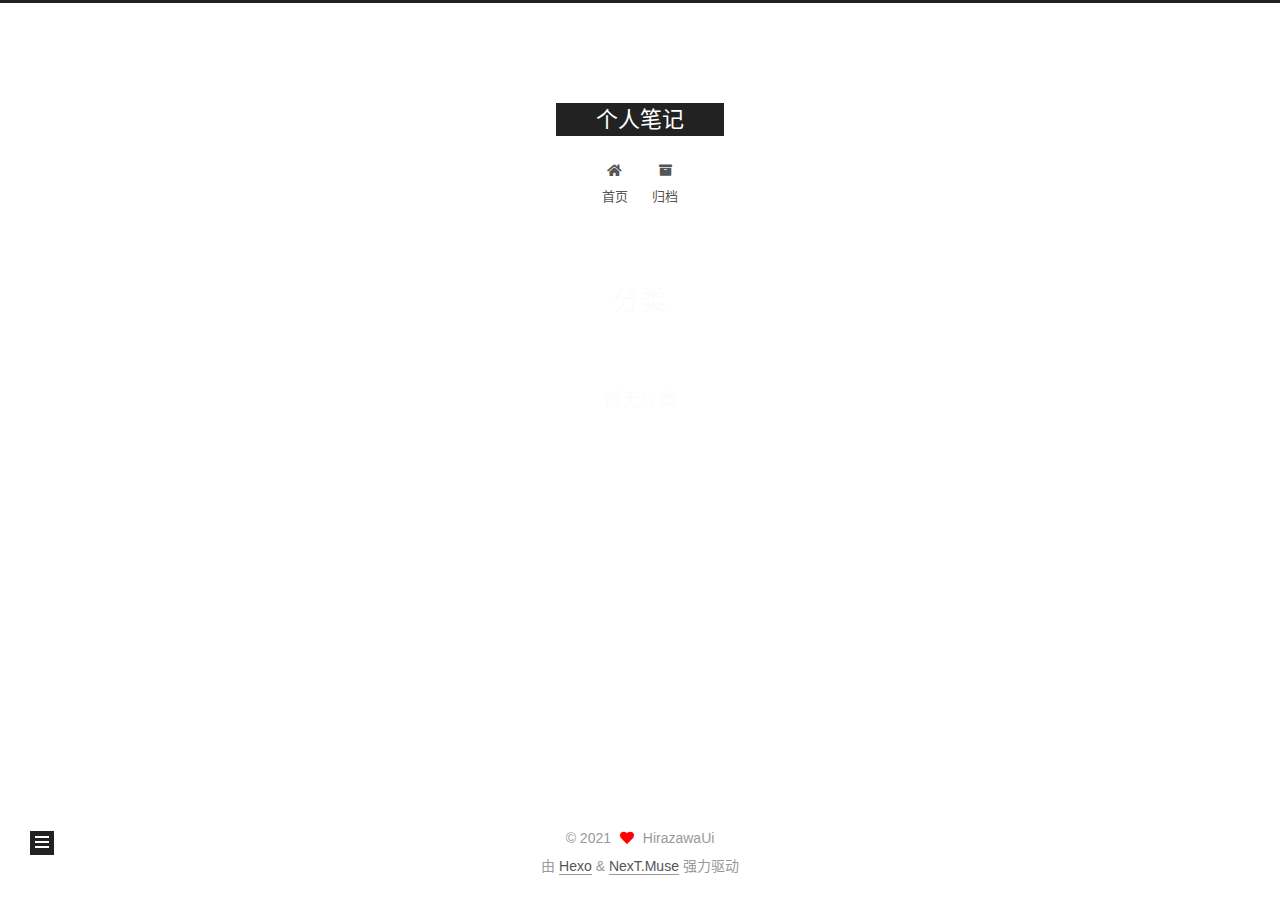
<file: categories/index.html>
<!DOCTYPE html>
<html lang="zh-CN">
<head>
  <meta charset="UTF-8">
<meta name="viewport" content="width=device-width, initial-scale=1, maximum-scale=2">
<meta name="theme-color" content="#222">
<meta name="generator" content="Hexo 5.4.0">
  <link rel="apple-touch-icon" sizes="180x180" href="/images/apple-touch-icon-next.png">
  <link rel="icon" type="image/png" sizes="32x32" href="/images/favicon-32x32-next.png">
  <link rel="icon" type="image/png" sizes="16x16" href="/images/favicon-16x16-next.png">
  <link rel="mask-icon" href="/images/logo.svg" color="#222">

<link rel="stylesheet" href="/css/main.css">


<link rel="stylesheet" href="/lib/font-awesome/css/all.min.css">

<script id="hexo-configurations">
    var NexT = window.NexT || {};
    var CONFIG = {"hostname":"hirazawaui.github.io","root":"/","scheme":"Muse","version":"7.8.0","exturl":false,"sidebar":{"position":"left","display":"post","padding":18,"offset":12,"onmobile":false},"copycode":{"enable":false,"show_result":false,"style":null},"back2top":{"enable":true,"sidebar":false,"scrollpercent":false},"bookmark":{"enable":false,"color":"#222","save":"auto"},"fancybox":false,"mediumzoom":false,"lazyload":false,"pangu":false,"comments":{"style":"tabs","active":null,"storage":true,"lazyload":false,"nav":null},"algolia":{"hits":{"per_page":10},"labels":{"input_placeholder":"Search for Posts","hits_empty":"We didn't find any results for the search: ${query}","hits_stats":"${hits} results found in ${time} ms"}},"localsearch":{"enable":false,"trigger":"auto","top_n_per_article":1,"unescape":false,"preload":false},"motion":{"enable":true,"async":false,"transition":{"post_block":"fadeIn","post_header":"slideDownIn","post_body":"slideDownIn","coll_header":"slideLeftIn","sidebar":"slideUpIn"}},"path":"search.xml"};
  </script>

  <meta property="og:type" content="website">
<meta property="og:title" content="分类">
<meta property="og:url" content="https://hirazawaui.github.io/categories/index.html">
<meta property="og:site_name" content="个人笔记">
<meta property="og:locale" content="zh_CN">
<meta property="article:published_time" content="2021-02-28T14:01:47.000Z">
<meta property="article:modified_time" content="2021-02-28T14:02:19.118Z">
<meta property="article:author" content="HirazawaUi">
<meta name="twitter:card" content="summary">

<link rel="canonical" href="https://hirazawaui.github.io/categories/">


<script id="page-configurations">
  // https://hexo.io/docs/variables.html
  CONFIG.page = {
    sidebar: "",
    isHome : false,
    isPost : false,
    lang   : 'zh-CN'
  };
</script>

  <title>分类 | 个人笔记
</title>
  






  <noscript>
  <style>
  .use-motion .brand,
  .use-motion .menu-item,
  .sidebar-inner,
  .use-motion .post-block,
  .use-motion .pagination,
  .use-motion .comments,
  .use-motion .post-header,
  .use-motion .post-body,
  .use-motion .collection-header { opacity: initial; }

  .use-motion .site-title,
  .use-motion .site-subtitle {
    opacity: initial;
    top: initial;
  }

  .use-motion .logo-line-before i { left: initial; }
  .use-motion .logo-line-after i { right: initial; }
  </style>
</noscript>

</head>

<body itemscope itemtype="http://schema.org/WebPage">
  <div class="container use-motion">
    <div class="headband"></div>

    <header class="header" itemscope itemtype="http://schema.org/WPHeader">
      <div class="header-inner"><div class="site-brand-container">
  <div class="site-nav-toggle">
    <div class="toggle" aria-label="切换导航栏">
      <span class="toggle-line toggle-line-first"></span>
      <span class="toggle-line toggle-line-middle"></span>
      <span class="toggle-line toggle-line-last"></span>
    </div>
  </div>

  <div class="site-meta">

    <a href="/" class="brand" rel="start">
      <span class="logo-line-before"><i></i></span>
      <h1 class="site-title">个人笔记</h1>
      <span class="logo-line-after"><i></i></span>
    </a>
  </div>

  <div class="site-nav-right">
    <div class="toggle popup-trigger">
    </div>
  </div>
</div>




<nav class="site-nav">
  <ul id="menu" class="main-menu menu">
        <li class="menu-item menu-item-home">

    <a href="/" rel="section"><i class="fa fa-home fa-fw"></i>首页</a>

  </li>
        <li class="menu-item menu-item-archives">

    <a href="/archives/" rel="section"><i class="fa fa-archive fa-fw"></i>归档</a>

  </li>
  </ul>
</nav>




</div>
    </header>

    
  <div class="back-to-top">
    <i class="fa fa-arrow-up"></i>
    <span>0%</span>
  </div>


    <main class="main">
      <div class="main-inner">
        <div class="content-wrap">
          
  
  

          <div class="content page posts-expand">
            

    
    
    
    <div class="post-block" lang="zh-CN">
      <header class="post-header">

<h1 class="post-title" itemprop="name headline">分类
</h1>

<div class="post-meta">
  

</div>

</header>

      
      
      
      <div class="post-body">
          <div class="category-all-page">
            <div class="category-all-title">
              暂无分类
            </div>
            <div class="category-all">
              
            </div>
          </div>
        
      </div>
      
      
      
    </div>
    

    
    
    


          </div>
          

<script>
  window.addEventListener('tabs:register', () => {
    let { activeClass } = CONFIG.comments;
    if (CONFIG.comments.storage) {
      activeClass = localStorage.getItem('comments_active') || activeClass;
    }
    if (activeClass) {
      let activeTab = document.querySelector(`a[href="#comment-${activeClass}"]`);
      if (activeTab) {
        activeTab.click();
      }
    }
  });
  if (CONFIG.comments.storage) {
    window.addEventListener('tabs:click', event => {
      if (!event.target.matches('.tabs-comment .tab-content .tab-pane')) return;
      let commentClass = event.target.classList[1];
      localStorage.setItem('comments_active', commentClass);
    });
  }
</script>

        </div>
          
  
  <div class="toggle sidebar-toggle">
    <span class="toggle-line toggle-line-first"></span>
    <span class="toggle-line toggle-line-middle"></span>
    <span class="toggle-line toggle-line-last"></span>
  </div>

  <aside class="sidebar">
    <div class="sidebar-inner">

      <ul class="sidebar-nav motion-element">
        <li class="sidebar-nav-toc">
          文章目录
        </li>
        <li class="sidebar-nav-overview">
          站点概览
        </li>
      </ul>

      <!--noindex-->
      <div class="post-toc-wrap sidebar-panel">
      </div>
      <!--/noindex-->

      <div class="site-overview-wrap sidebar-panel">
        <div class="site-author motion-element" itemprop="author" itemscope itemtype="http://schema.org/Person">
  <p class="site-author-name" itemprop="name">HirazawaUi</p>
  <div class="site-description" itemprop="description"></div>
</div>
<div class="site-state-wrap motion-element">
  <nav class="site-state">
  </nav>
</div>



      </div>

    </div>
  </aside>
  <div id="sidebar-dimmer"></div>


      </div>
    </main>

    <footer class="footer">
      <div class="footer-inner">
        

        

<div class="copyright">
  
  &copy; 
  <span itemprop="copyrightYear">2021</span>
  <span class="with-love">
    <i class="fa fa-heart"></i>
  </span>
  <span class="author" itemprop="copyrightHolder">HirazawaUi</span>
</div>
  <div class="powered-by">由 <a href="https://hexo.io/" class="theme-link" rel="noopener" target="_blank">Hexo</a> & <a href="https://muse.theme-next.org/" class="theme-link" rel="noopener" target="_blank">NexT.Muse</a> 强力驱动
  </div>

        








      </div>
    </footer>
  </div>

  
  <script src="/lib/anime.min.js"></script>
  <script src="/lib/velocity/velocity.min.js"></script>
  <script src="/lib/velocity/velocity.ui.min.js"></script>

<script src="/js/utils.js"></script>

<script src="/js/motion.js"></script>


<script src="/js/schemes/muse.js"></script>


<script src="/js/next-boot.js"></script>




  















  

  

</body>
</html>
</file>
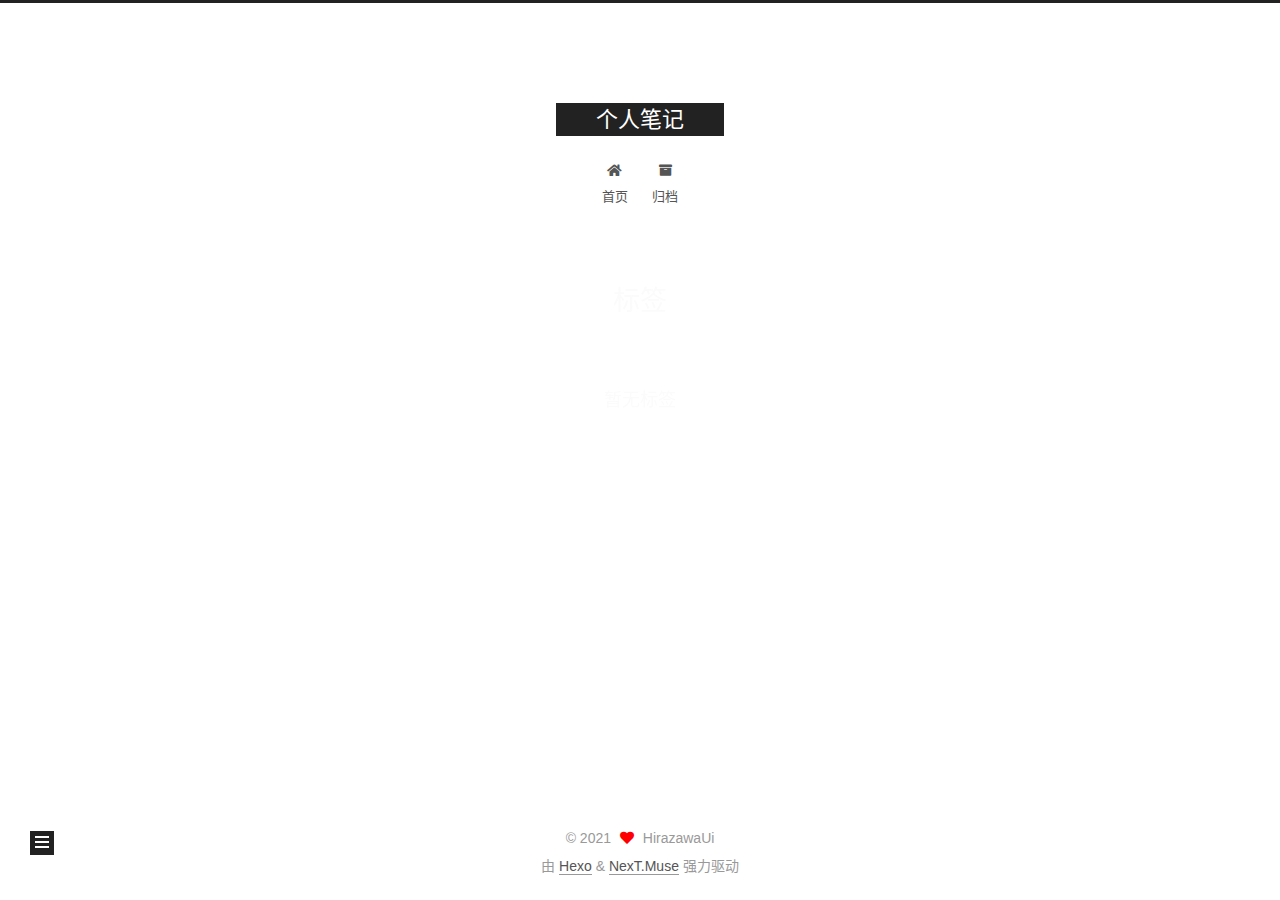
<file: tags/index.html>
<!DOCTYPE html>
<html lang="zh-CN">
<head>
  <meta charset="UTF-8">
<meta name="viewport" content="width=device-width, initial-scale=1, maximum-scale=2">
<meta name="theme-color" content="#222">
<meta name="generator" content="Hexo 5.4.0">
  <link rel="apple-touch-icon" sizes="180x180" href="/images/apple-touch-icon-next.png">
  <link rel="icon" type="image/png" sizes="32x32" href="/images/favicon-32x32-next.png">
  <link rel="icon" type="image/png" sizes="16x16" href="/images/favicon-16x16-next.png">
  <link rel="mask-icon" href="/images/logo.svg" color="#222">

<link rel="stylesheet" href="/css/main.css">


<link rel="stylesheet" href="/lib/font-awesome/css/all.min.css">

<script id="hexo-configurations">
    var NexT = window.NexT || {};
    var CONFIG = {"hostname":"hirazawaui.github.io","root":"/","scheme":"Muse","version":"7.8.0","exturl":false,"sidebar":{"position":"left","display":"post","padding":18,"offset":12,"onmobile":false},"copycode":{"enable":false,"show_result":false,"style":null},"back2top":{"enable":true,"sidebar":false,"scrollpercent":false},"bookmark":{"enable":false,"color":"#222","save":"auto"},"fancybox":false,"mediumzoom":false,"lazyload":false,"pangu":false,"comments":{"style":"tabs","active":null,"storage":true,"lazyload":false,"nav":null},"algolia":{"hits":{"per_page":10},"labels":{"input_placeholder":"Search for Posts","hits_empty":"We didn't find any results for the search: ${query}","hits_stats":"${hits} results found in ${time} ms"}},"localsearch":{"enable":false,"trigger":"auto","top_n_per_article":1,"unescape":false,"preload":false},"motion":{"enable":true,"async":false,"transition":{"post_block":"fadeIn","post_header":"slideDownIn","post_body":"slideDownIn","coll_header":"slideLeftIn","sidebar":"slideUpIn"}},"path":"search.xml"};
  </script>

  <meta property="og:type" content="website">
<meta property="og:title" content="标签">
<meta property="og:url" content="https://hirazawaui.github.io/tags/index.html">
<meta property="og:site_name" content="个人笔记">
<meta property="og:locale" content="zh_CN">
<meta property="article:published_time" content="2021-02-28T14:21:43.000Z">
<meta property="article:modified_time" content="2021-02-28T14:22:14.500Z">
<meta property="article:author" content="HirazawaUi">
<meta name="twitter:card" content="summary">

<link rel="canonical" href="https://hirazawaui.github.io/tags/">


<script id="page-configurations">
  // https://hexo.io/docs/variables.html
  CONFIG.page = {
    sidebar: "",
    isHome : false,
    isPost : false,
    lang   : 'zh-CN'
  };
</script>

  <title>标签 | 个人笔记
</title>
  






  <noscript>
  <style>
  .use-motion .brand,
  .use-motion .menu-item,
  .sidebar-inner,
  .use-motion .post-block,
  .use-motion .pagination,
  .use-motion .comments,
  .use-motion .post-header,
  .use-motion .post-body,
  .use-motion .collection-header { opacity: initial; }

  .use-motion .site-title,
  .use-motion .site-subtitle {
    opacity: initial;
    top: initial;
  }

  .use-motion .logo-line-before i { left: initial; }
  .use-motion .logo-line-after i { right: initial; }
  </style>
</noscript>

</head>

<body itemscope itemtype="http://schema.org/WebPage">
  <div class="container use-motion">
    <div class="headband"></div>

    <header class="header" itemscope itemtype="http://schema.org/WPHeader">
      <div class="header-inner"><div class="site-brand-container">
  <div class="site-nav-toggle">
    <div class="toggle" aria-label="切换导航栏">
      <span class="toggle-line toggle-line-first"></span>
      <span class="toggle-line toggle-line-middle"></span>
      <span class="toggle-line toggle-line-last"></span>
    </div>
  </div>

  <div class="site-meta">

    <a href="/" class="brand" rel="start">
      <span class="logo-line-before"><i></i></span>
      <h1 class="site-title">个人笔记</h1>
      <span class="logo-line-after"><i></i></span>
    </a>
  </div>

  <div class="site-nav-right">
    <div class="toggle popup-trigger">
    </div>
  </div>
</div>




<nav class="site-nav">
  <ul id="menu" class="main-menu menu">
        <li class="menu-item menu-item-home">

    <a href="/" rel="section"><i class="fa fa-home fa-fw"></i>首页</a>

  </li>
        <li class="menu-item menu-item-archives">

    <a href="/archives/" rel="section"><i class="fa fa-archive fa-fw"></i>归档</a>

  </li>
  </ul>
</nav>




</div>
    </header>

    
  <div class="back-to-top">
    <i class="fa fa-arrow-up"></i>
    <span>0%</span>
  </div>


    <main class="main">
      <div class="main-inner">
        <div class="content-wrap">
          
  
  

          <div class="content page posts-expand">
            

    
    
    
    <div class="post-block" lang="zh-CN">
      <header class="post-header">

<h1 class="post-title" itemprop="name headline">标签
</h1>

<div class="post-meta">
  

</div>

</header>

      
      
      
      <div class="post-body">
          <div class="tag-cloud">
            <div class="tag-cloud-title">
              暂无标签
            </div>
            <div class="tag-cloud-tags">
              
            </div>
          </div>
        
      </div>
      
      
      
    </div>
    

    
    
    


          </div>
          

<script>
  window.addEventListener('tabs:register', () => {
    let { activeClass } = CONFIG.comments;
    if (CONFIG.comments.storage) {
      activeClass = localStorage.getItem('comments_active') || activeClass;
    }
    if (activeClass) {
      let activeTab = document.querySelector(`a[href="#comment-${activeClass}"]`);
      if (activeTab) {
        activeTab.click();
      }
    }
  });
  if (CONFIG.comments.storage) {
    window.addEventListener('tabs:click', event => {
      if (!event.target.matches('.tabs-comment .tab-content .tab-pane')) return;
      let commentClass = event.target.classList[1];
      localStorage.setItem('comments_active', commentClass);
    });
  }
</script>

        </div>
          
  
  <div class="toggle sidebar-toggle">
    <span class="toggle-line toggle-line-first"></span>
    <span class="toggle-line toggle-line-middle"></span>
    <span class="toggle-line toggle-line-last"></span>
  </div>

  <aside class="sidebar">
    <div class="sidebar-inner">

      <ul class="sidebar-nav motion-element">
        <li class="sidebar-nav-toc">
          文章目录
        </li>
        <li class="sidebar-nav-overview">
          站点概览
        </li>
      </ul>

      <!--noindex-->
      <div class="post-toc-wrap sidebar-panel">
      </div>
      <!--/noindex-->

      <div class="site-overview-wrap sidebar-panel">
        <div class="site-author motion-element" itemprop="author" itemscope itemtype="http://schema.org/Person">
  <p class="site-author-name" itemprop="name">HirazawaUi</p>
  <div class="site-description" itemprop="description"></div>
</div>
<div class="site-state-wrap motion-element">
  <nav class="site-state">
  </nav>
</div>



      </div>

    </div>
  </aside>
  <div id="sidebar-dimmer"></div>


      </div>
    </main>

    <footer class="footer">
      <div class="footer-inner">
        

        

<div class="copyright">
  
  &copy; 
  <span itemprop="copyrightYear">2021</span>
  <span class="with-love">
    <i class="fa fa-heart"></i>
  </span>
  <span class="author" itemprop="copyrightHolder">HirazawaUi</span>
</div>
  <div class="powered-by">由 <a href="https://hexo.io/" class="theme-link" rel="noopener" target="_blank">Hexo</a> & <a href="https://muse.theme-next.org/" class="theme-link" rel="noopener" target="_blank">NexT.Muse</a> 强力驱动
  </div>

        








      </div>
    </footer>
  </div>

  
  <script src="/lib/anime.min.js"></script>
  <script src="/lib/velocity/velocity.min.js"></script>
  <script src="/lib/velocity/velocity.ui.min.js"></script>

<script src="/js/utils.js"></script>

<script src="/js/motion.js"></script>


<script src="/js/schemes/muse.js"></script>


<script src="/js/next-boot.js"></script>




  















  

  

</body>
</html>
</file>
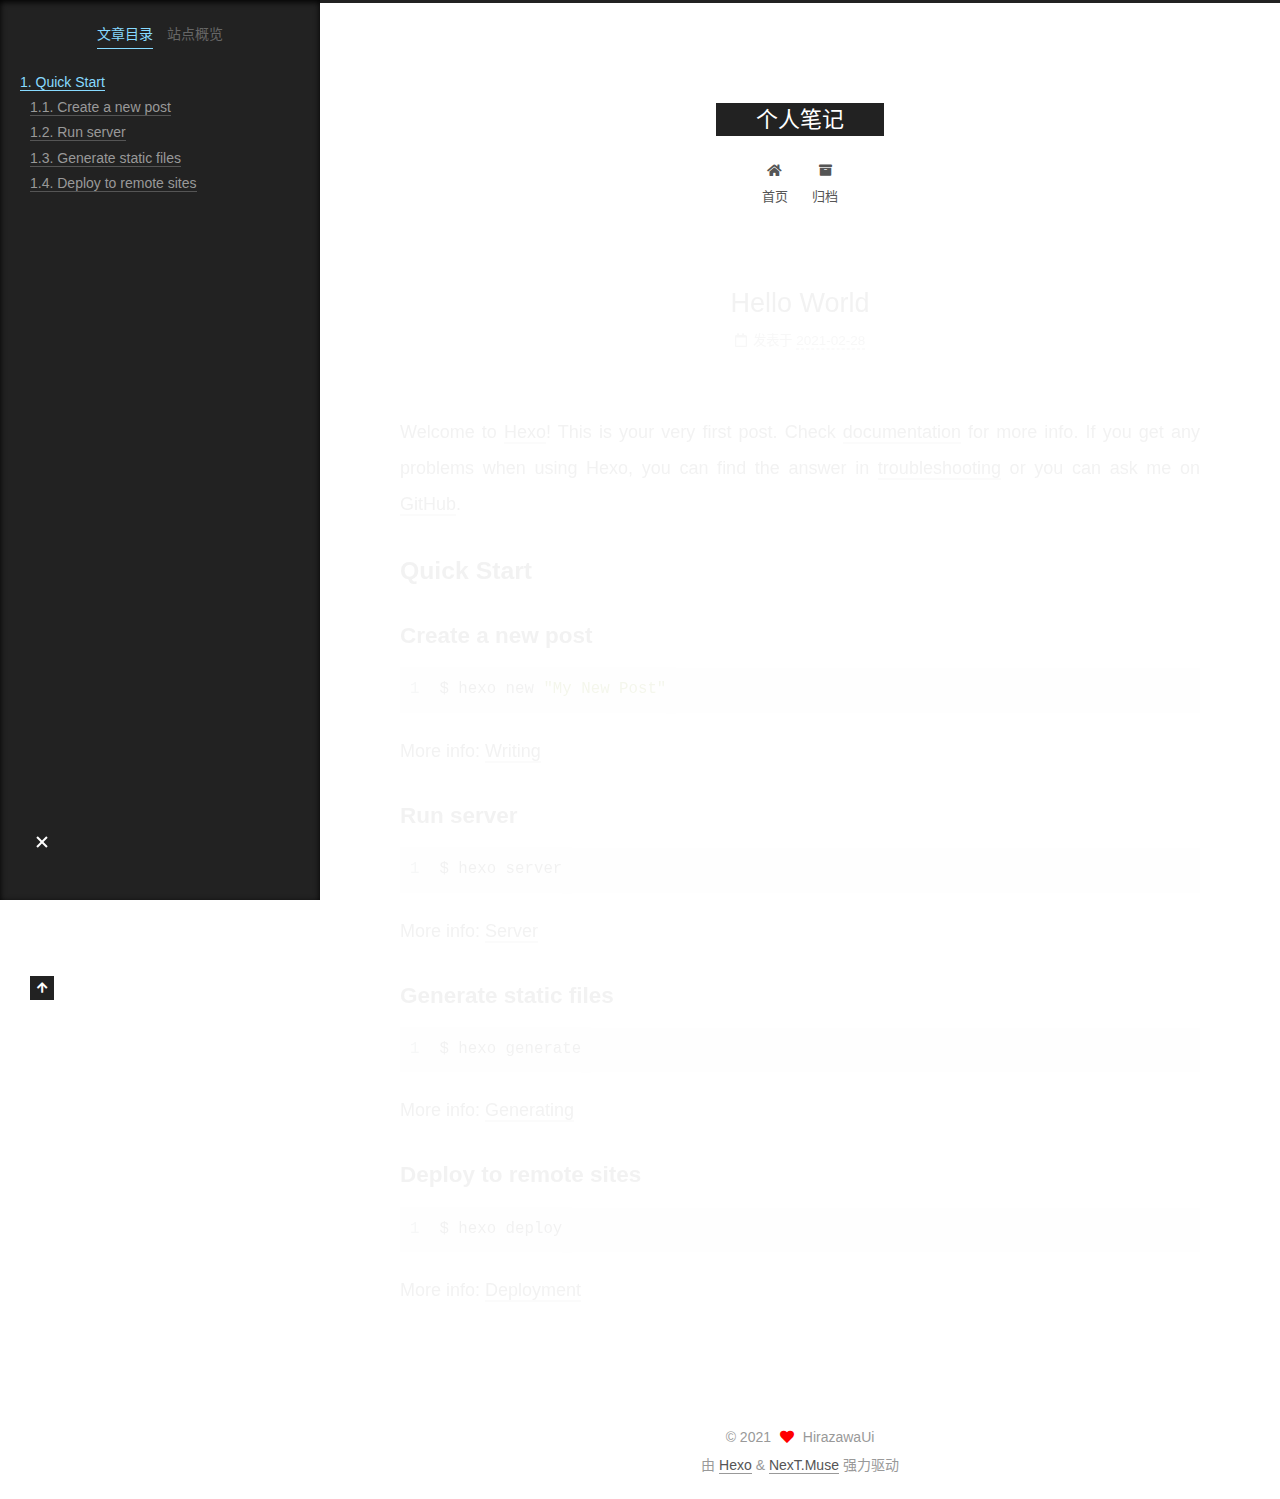
<file: 2021/02/28/hello-world/index.html>
<!DOCTYPE html>
<html lang="zh-CN">
<head>
  <meta charset="UTF-8">
<meta name="viewport" content="width=device-width, initial-scale=1, maximum-scale=2">
<meta name="theme-color" content="#222">
<meta name="generator" content="Hexo 5.4.0">
  <link rel="apple-touch-icon" sizes="180x180" href="/images/apple-touch-icon-next.png">
  <link rel="icon" type="image/png" sizes="32x32" href="/images/favicon-32x32-next.png">
  <link rel="icon" type="image/png" sizes="16x16" href="/images/favicon-16x16-next.png">
  <link rel="mask-icon" href="/images/logo.svg" color="#222">

<link rel="stylesheet" href="/css/main.css">


<link rel="stylesheet" href="/lib/font-awesome/css/all.min.css">

<script id="hexo-configurations">
    var NexT = window.NexT || {};
    var CONFIG = {"hostname":"hirazawaui.github.io","root":"/","scheme":"Muse","version":"7.8.0","exturl":false,"sidebar":{"position":"left","display":"post","padding":18,"offset":12,"onmobile":false},"copycode":{"enable":false,"show_result":false,"style":null},"back2top":{"enable":true,"sidebar":false,"scrollpercent":false},"bookmark":{"enable":false,"color":"#222","save":"auto"},"fancybox":false,"mediumzoom":false,"lazyload":false,"pangu":false,"comments":{"style":"tabs","active":null,"storage":true,"lazyload":false,"nav":null},"algolia":{"hits":{"per_page":10},"labels":{"input_placeholder":"Search for Posts","hits_empty":"We didn't find any results for the search: ${query}","hits_stats":"${hits} results found in ${time} ms"}},"localsearch":{"enable":false,"trigger":"auto","top_n_per_article":1,"unescape":false,"preload":false},"motion":{"enable":true,"async":false,"transition":{"post_block":"fadeIn","post_header":"slideDownIn","post_body":"slideDownIn","coll_header":"slideLeftIn","sidebar":"slideUpIn"}},"path":"search.xml"};
  </script>

  <meta name="description" content="Welcome to Hexo! This is your very first post. Check documentation for more info. If you get any problems when using Hexo, you can find the answer in troubleshooting or you can ask me on GitHub. Quick">
<meta property="og:type" content="article">
<meta property="og:title" content="Hello World">
<meta property="og:url" content="https://hirazawaui.github.io/2021/02/28/hello-world/index.html">
<meta property="og:site_name" content="个人笔记">
<meta property="og:description" content="Welcome to Hexo! This is your very first post. Check documentation for more info. If you get any problems when using Hexo, you can find the answer in troubleshooting or you can ask me on GitHub. Quick">
<meta property="og:locale" content="zh_CN">
<meta property="article:published_time" content="2021-02-28T14:14:51.595Z">
<meta property="article:modified_time" content="2021-02-28T14:14:51.595Z">
<meta property="article:author" content="HirazawaUi">
<meta name="twitter:card" content="summary">

<link rel="canonical" href="https://hirazawaui.github.io/2021/02/28/hello-world/">


<script id="page-configurations">
  // https://hexo.io/docs/variables.html
  CONFIG.page = {
    sidebar: "",
    isHome : false,
    isPost : true,
    lang   : 'zh-CN'
  };
</script>

  <title>Hello World | 个人笔记</title>
  






  <noscript>
  <style>
  .use-motion .brand,
  .use-motion .menu-item,
  .sidebar-inner,
  .use-motion .post-block,
  .use-motion .pagination,
  .use-motion .comments,
  .use-motion .post-header,
  .use-motion .post-body,
  .use-motion .collection-header { opacity: initial; }

  .use-motion .site-title,
  .use-motion .site-subtitle {
    opacity: initial;
    top: initial;
  }

  .use-motion .logo-line-before i { left: initial; }
  .use-motion .logo-line-after i { right: initial; }
  </style>
</noscript>

</head>

<body itemscope itemtype="http://schema.org/WebPage">
  <div class="container use-motion">
    <div class="headband"></div>

    <header class="header" itemscope itemtype="http://schema.org/WPHeader">
      <div class="header-inner"><div class="site-brand-container">
  <div class="site-nav-toggle">
    <div class="toggle" aria-label="切换导航栏">
      <span class="toggle-line toggle-line-first"></span>
      <span class="toggle-line toggle-line-middle"></span>
      <span class="toggle-line toggle-line-last"></span>
    </div>
  </div>

  <div class="site-meta">

    <a href="/" class="brand" rel="start">
      <span class="logo-line-before"><i></i></span>
      <h1 class="site-title">个人笔记</h1>
      <span class="logo-line-after"><i></i></span>
    </a>
  </div>

  <div class="site-nav-right">
    <div class="toggle popup-trigger">
    </div>
  </div>
</div>




<nav class="site-nav">
  <ul id="menu" class="main-menu menu">
        <li class="menu-item menu-item-home">

    <a href="/" rel="section"><i class="fa fa-home fa-fw"></i>首页</a>

  </li>
        <li class="menu-item menu-item-archives">

    <a href="/archives/" rel="section"><i class="fa fa-archive fa-fw"></i>归档</a>

  </li>
  </ul>
</nav>




</div>
    </header>

    
  <div class="back-to-top">
    <i class="fa fa-arrow-up"></i>
    <span>0%</span>
  </div>


    <main class="main">
      <div class="main-inner">
        <div class="content-wrap">
          

          <div class="content post posts-expand">
            

    
  
  
  <article itemscope itemtype="http://schema.org/Article" class="post-block" lang="zh-CN">
    <link itemprop="mainEntityOfPage" href="https://hirazawaui.github.io/2021/02/28/hello-world/">

    <span hidden itemprop="author" itemscope itemtype="http://schema.org/Person">
      <meta itemprop="image" content="/images/avatar.gif">
      <meta itemprop="name" content="HirazawaUi">
      <meta itemprop="description" content="">
    </span>

    <span hidden itemprop="publisher" itemscope itemtype="http://schema.org/Organization">
      <meta itemprop="name" content="个人笔记">
    </span>
      <header class="post-header">
        <h1 class="post-title" itemprop="name headline">
          Hello World
        </h1>

        <div class="post-meta">
            <span class="post-meta-item">
              <span class="post-meta-item-icon">
                <i class="far fa-calendar"></i>
              </span>
              <span class="post-meta-item-text">发表于</span>

              <time title="创建时间：2021-02-28 22:14:51" itemprop="dateCreated datePublished" datetime="2021-02-28T22:14:51+08:00">2021-02-28</time>
            </span>

          

        </div>
      </header>

    
    
    
    <div class="post-body" itemprop="articleBody">

      
        <p>Welcome to <a target="_blank" rel="noopener" href="https://hexo.io/">Hexo</a>! This is your very first post. Check <a target="_blank" rel="noopener" href="https://hexo.io/docs/">documentation</a> for more info. If you get any problems when using Hexo, you can find the answer in <a target="_blank" rel="noopener" href="https://hexo.io/docs/troubleshooting.html">troubleshooting</a> or you can ask me on <a target="_blank" rel="noopener" href="https://github.com/hexojs/hexo/issues">GitHub</a>.</p>
<h2 id="Quick-Start"><a href="#Quick-Start" class="headerlink" title="Quick Start"></a>Quick Start</h2><h3 id="Create-a-new-post"><a href="#Create-a-new-post" class="headerlink" title="Create a new post"></a>Create a new post</h3><figure class="highlight bash"><table><tr><td class="gutter"><pre><span class="line">1</span><br></pre></td><td class="code"><pre><span class="line">$ hexo new <span class="string">&quot;My New Post&quot;</span></span><br></pre></td></tr></table></figure>

<p>More info: <a target="_blank" rel="noopener" href="https://hexo.io/docs/writing.html">Writing</a></p>
<h3 id="Run-server"><a href="#Run-server" class="headerlink" title="Run server"></a>Run server</h3><figure class="highlight bash"><table><tr><td class="gutter"><pre><span class="line">1</span><br></pre></td><td class="code"><pre><span class="line">$ hexo server</span><br></pre></td></tr></table></figure>

<p>More info: <a target="_blank" rel="noopener" href="https://hexo.io/docs/server.html">Server</a></p>
<h3 id="Generate-static-files"><a href="#Generate-static-files" class="headerlink" title="Generate static files"></a>Generate static files</h3><figure class="highlight bash"><table><tr><td class="gutter"><pre><span class="line">1</span><br></pre></td><td class="code"><pre><span class="line">$ hexo generate</span><br></pre></td></tr></table></figure>

<p>More info: <a target="_blank" rel="noopener" href="https://hexo.io/docs/generating.html">Generating</a></p>
<h3 id="Deploy-to-remote-sites"><a href="#Deploy-to-remote-sites" class="headerlink" title="Deploy to remote sites"></a>Deploy to remote sites</h3><figure class="highlight bash"><table><tr><td class="gutter"><pre><span class="line">1</span><br></pre></td><td class="code"><pre><span class="line">$ hexo deploy</span><br></pre></td></tr></table></figure>

<p>More info: <a target="_blank" rel="noopener" href="https://hexo.io/docs/one-command-deployment.html">Deployment</a></p>

    </div>

    
    
    

      <footer class="post-footer">

        


        
      </footer>
    
  </article>
  
  
  



          </div>
          

<script>
  window.addEventListener('tabs:register', () => {
    let { activeClass } = CONFIG.comments;
    if (CONFIG.comments.storage) {
      activeClass = localStorage.getItem('comments_active') || activeClass;
    }
    if (activeClass) {
      let activeTab = document.querySelector(`a[href="#comment-${activeClass}"]`);
      if (activeTab) {
        activeTab.click();
      }
    }
  });
  if (CONFIG.comments.storage) {
    window.addEventListener('tabs:click', event => {
      if (!event.target.matches('.tabs-comment .tab-content .tab-pane')) return;
      let commentClass = event.target.classList[1];
      localStorage.setItem('comments_active', commentClass);
    });
  }
</script>

        </div>
          
  
  <div class="toggle sidebar-toggle">
    <span class="toggle-line toggle-line-first"></span>
    <span class="toggle-line toggle-line-middle"></span>
    <span class="toggle-line toggle-line-last"></span>
  </div>

  <aside class="sidebar">
    <div class="sidebar-inner">

      <ul class="sidebar-nav motion-element">
        <li class="sidebar-nav-toc">
          文章目录
        </li>
        <li class="sidebar-nav-overview">
          站点概览
        </li>
      </ul>

      <!--noindex-->
      <div class="post-toc-wrap sidebar-panel">
          <div class="post-toc motion-element"><ol class="nav"><li class="nav-item nav-level-2"><a class="nav-link" href="#Quick-Start"><span class="nav-number">1.</span> <span class="nav-text">Quick Start</span></a><ol class="nav-child"><li class="nav-item nav-level-3"><a class="nav-link" href="#Create-a-new-post"><span class="nav-number">1.1.</span> <span class="nav-text">Create a new post</span></a></li><li class="nav-item nav-level-3"><a class="nav-link" href="#Run-server"><span class="nav-number">1.2.</span> <span class="nav-text">Run server</span></a></li><li class="nav-item nav-level-3"><a class="nav-link" href="#Generate-static-files"><span class="nav-number">1.3.</span> <span class="nav-text">Generate static files</span></a></li><li class="nav-item nav-level-3"><a class="nav-link" href="#Deploy-to-remote-sites"><span class="nav-number">1.4.</span> <span class="nav-text">Deploy to remote sites</span></a></li></ol></li></ol></div>
      </div>
      <!--/noindex-->

      <div class="site-overview-wrap sidebar-panel">
        <div class="site-author motion-element" itemprop="author" itemscope itemtype="http://schema.org/Person">
  <p class="site-author-name" itemprop="name">HirazawaUi</p>
  <div class="site-description" itemprop="description"></div>
</div>
<div class="site-state-wrap motion-element">
  <nav class="site-state">
      <div class="site-state-item site-state-posts">
          <a href="/archives/">
        
          <span class="site-state-item-count">1</span>
          <span class="site-state-item-name">日志</span>
        </a>
      </div>
  </nav>
</div>



      </div>

    </div>
  </aside>
  <div id="sidebar-dimmer"></div>


      </div>
    </main>

    <footer class="footer">
      <div class="footer-inner">
        

        

<div class="copyright">
  
  &copy; 
  <span itemprop="copyrightYear">2021</span>
  <span class="with-love">
    <i class="fa fa-heart"></i>
  </span>
  <span class="author" itemprop="copyrightHolder">HirazawaUi</span>
</div>
  <div class="powered-by">由 <a href="https://hexo.io/" class="theme-link" rel="noopener" target="_blank">Hexo</a> & <a href="https://muse.theme-next.org/" class="theme-link" rel="noopener" target="_blank">NexT.Muse</a> 强力驱动
  </div>

        








      </div>
    </footer>
  </div>

  
  <script src="/lib/anime.min.js"></script>
  <script src="/lib/velocity/velocity.min.js"></script>
  <script src="/lib/velocity/velocity.ui.min.js"></script>

<script src="/js/utils.js"></script>

<script src="/js/motion.js"></script>


<script src="/js/schemes/muse.js"></script>


<script src="/js/next-boot.js"></script>




  















  

  

</body>
</html>
</file>
<file: css/main.css>
:root {
  --body-bg-color: #fff;
  --content-bg-color: #fff;
  --card-bg-color: #f5f5f5;
  --text-color: #555;
  --blockquote-color: #666;
  --link-color: #555;
  --link-hover-color: #222;
  --brand-color: #fff;
  --brand-hover-color: #fff;
  --table-row-odd-bg-color: #f9f9f9;
  --table-row-hover-bg-color: #f5f5f5;
  --menu-item-bg-color: #f5f5f5;
  --btn-default-bg: #222;
  --btn-default-color: #fff;
  --btn-default-border-color: #222;
  --btn-default-hover-bg: #fff;
  --btn-default-hover-color: #222;
  --btn-default-hover-border-color: #222;
}
html {
  line-height: 1.15; /* 1 */
  -webkit-text-size-adjust: 100%; /* 2 */
}
body {
  margin: 0;
}
main {
  display: block;
}
h1 {
  font-size: 2em;
  margin: 0.67em 0;
}
hr {
  box-sizing: content-box; /* 1 */
  height: 0; /* 1 */
  overflow: visible; /* 2 */
}
pre {
  font-family: monospace, monospace; /* 1 */
  font-size: 1em; /* 2 */
}
a {
  background: transparent;
}
abbr[title] {
  border-bottom: none; /* 1 */
  text-decoration: underline; /* 2 */
  text-decoration: underline dotted; /* 2 */
}
b,
strong {
  font-weight: bolder;
}
code,
kbd,
samp {
  font-family: monospace, monospace; /* 1 */
  font-size: 1em; /* 2 */
}
small {
  font-size: 80%;
}
sub,
sup {
  font-size: 75%;
  line-height: 0;
  position: relative;
  vertical-align: baseline;
}
sub {
  bottom: -0.25em;
}
sup {
  top: -0.5em;
}
img {
  border-style: none;
}
button,
input,
optgroup,
select,
textarea {
  font-family: inherit; /* 1 */
  font-size: 100%; /* 1 */
  line-height: 1.15; /* 1 */
  margin: 0; /* 2 */
}
button,
input {
/* 1 */
  overflow: visible;
}
button,
select {
/* 1 */
  text-transform: none;
}
button,
[type='button'],
[type='reset'],
[type='submit'] {
  -webkit-appearance: button;
}
button::-moz-focus-inner,
[type='button']::-moz-focus-inner,
[type='reset']::-moz-focus-inner,
[type='submit']::-moz-focus-inner {
  border-style: none;
  padding: 0;
}
button:-moz-focusring,
[type='button']:-moz-focusring,
[type='reset']:-moz-focusring,
[type='submit']:-moz-focusring {
  outline: 1px dotted ButtonText;
}
fieldset {
  padding: 0.35em 0.75em 0.625em;
}
legend {
  box-sizing: border-box; /* 1 */
  color: inherit; /* 2 */
  display: table; /* 1 */
  max-width: 100%; /* 1 */
  padding: 0; /* 3 */
  white-space: normal; /* 1 */
}
progress {
  vertical-align: baseline;
}
textarea {
  overflow: auto;
}
[type='checkbox'],
[type='radio'] {
  box-sizing: border-box; /* 1 */
  padding: 0; /* 2 */
}
[type='number']::-webkit-inner-spin-button,
[type='number']::-webkit-outer-spin-button {
  height: auto;
}
[type='search'] {
  outline-offset: -2px; /* 2 */
  -webkit-appearance: textfield; /* 1 */
}
[type='search']::-webkit-search-decoration {
  -webkit-appearance: none;
}
::-webkit-file-upload-button {
  font: inherit; /* 2 */
  -webkit-appearance: button; /* 1 */
}
details {
  display: block;
}
summary {
  display: list-item;
}
template {
  display: none;
}
[hidden] {
  display: none;
}
::selection {
  background: #262a30;
  color: #eee;
}
html,
body {
  height: 100%;
}
body {
  background: var(--body-bg-color);
  color: var(--text-color);
  font-family: 'Lato', "PingFang SC", "Microsoft YaHei", sans-serif;
  font-size: 1em;
  line-height: 2;
}
@media (max-width: 991px) {
  body {
    padding-left: 0 !important;
    padding-right: 0 !important;
  }
}
h1,
h2,
h3,
h4,
h5,
h6 {
  font-family: 'Lato', "PingFang SC", "Microsoft YaHei", sans-serif;
  font-weight: bold;
  line-height: 1.5;
  margin: 20px 0 15px;
}
h1 {
  font-size: 1.5em;
}
h2 {
  font-size: 1.375em;
}
h3 {
  font-size: 1.25em;
}
h4 {
  font-size: 1.125em;
}
h5 {
  font-size: 1em;
}
h6 {
  font-size: 0.875em;
}
p {
  margin: 0 0 20px 0;
}
a,
span.exturl {
  border-bottom: 1px solid #999;
  color: var(--link-color);
  outline: 0;
  text-decoration: none;
  overflow-wrap: break-word;
  word-wrap: break-word;
  cursor: pointer;
}
a:hover,
span.exturl:hover {
  border-bottom-color: var(--link-hover-color);
  color: var(--link-hover-color);
}
iframe,
img,
video {
  display: block;
  margin-left: auto;
  margin-right: auto;
  max-width: 100%;
}
hr {
  background-image: repeating-linear-gradient(-45deg, #ddd, #ddd 4px, transparent 4px, transparent 8px);
  border: 0;
  height: 3px;
  margin: 40px 0;
}
blockquote {
  border-left: 4px solid #ddd;
  color: var(--blockquote-color);
  margin: 0;
  padding: 0 15px;
}
blockquote cite::before {
  content: '-';
  padding: 0 5px;
}
dt {
  font-weight: bold;
}
dd {
  margin: 0;
  padding: 0;
}
kbd {
  background-color: #f5f5f5;
  background-image: linear-gradient(#eee, #fff, #eee);
  border: 1px solid #ccc;
  border-radius: 0.2em;
  box-shadow: 0.1em 0.1em 0.2em rgba(0,0,0,0.1);
  color: #555;
  font-family: inherit;
  padding: 0.1em 0.3em;
  white-space: nowrap;
}
.table-container {
  overflow: auto;
}
table {
  border-collapse: collapse;
  border-spacing: 0;
  font-size: 0.875em;
  margin: 0 0 20px 0;
  width: 100%;
}
tbody tr:nth-of-type(odd) {
  background: var(--table-row-odd-bg-color);
}
tbody tr:hover {
  background: var(--table-row-hover-bg-color);
}
caption,
th,
td {
  font-weight: normal;
  padding: 8px;
  vertical-align: middle;
}
th,
td {
  border: 1px solid #ddd;
  border-bottom: 3px solid #ddd;
}
th {
  font-weight: 700;
  padding-bottom: 10px;
}
td {
  border-bottom-width: 1px;
}
.btn {
  background: var(--btn-default-bg);
  border: 2px solid var(--btn-default-border-color);
  border-radius: 0;
  color: var(--btn-default-color);
  display: inline-block;
  font-size: 0.875em;
  line-height: 2;
  padding: 0 20px;
  text-decoration: none;
  transition-property: background-color;
  transition-delay: 0s;
  transition-duration: 0.2s;
  transition-timing-function: ease-in-out;
}
.btn:hover {
  background: var(--btn-default-hover-bg);
  border-color: var(--btn-default-hover-border-color);
  color: var(--btn-default-hover-color);
}
.btn + .btn {
  margin: 0 0 8px 8px;
}
.btn .fa-fw {
  text-align: left;
  width: 1.285714285714286em;
}
.toggle {
  line-height: 0;
}
.toggle .toggle-line {
  background: #fff;
  display: inline-block;
  height: 2px;
  left: 0;
  position: relative;
  top: 0;
  transition: all 0.4s;
  vertical-align: top;
  width: 100%;
}
.toggle .toggle-line:not(:first-child) {
  margin-top: 3px;
}
.toggle.toggle-arrow .toggle-line-first {
  left: 50%;
  top: 2px;
  transform: rotate(45deg);
  width: 50%;
}
.toggle.toggle-arrow .toggle-line-middle {
  left: 2px;
  width: 90%;
}
.toggle.toggle-arrow .toggle-line-last {
  left: 50%;
  top: -2px;
  transform: rotate(-45deg);
  width: 50%;
}
.toggle.toggle-close .toggle-line-first {
  transform: rotate(-45deg);
  top: 5px;
}
.toggle.toggle-close .toggle-line-middle {
  opacity: 0;
}
.toggle.toggle-close .toggle-line-last {
  transform: rotate(45deg);
  top: -5px;
}
.highlight,
pre {
  background: #f7f7f7;
  color: #4d4d4c;
  line-height: 1.6;
  margin: 0 auto 20px;
}
pre,
code {
  font-family: consolas, Menlo, monospace, "PingFang SC", "Microsoft YaHei";
}
code {
  background: #eee;
  border-radius: 3px;
  color: #555;
  padding: 2px 4px;
  overflow-wrap: break-word;
  word-wrap: break-word;
}
.highlight *::selection {
  background: #d6d6d6;
}
.highlight pre {
  border: 0;
  margin: 0;
  padding: 10px 0;
}
.highlight table {
  border: 0;
  margin: 0;
  width: auto;
}
.highlight td {
  border: 0;
  padding: 0;
}
.highlight figcaption {
  background: #eff2f3;
  color: #4d4d4c;
  display: flex;
  font-size: 0.875em;
  justify-content: space-between;
  line-height: 1.2;
  padding: 0.5em;
}
.highlight figcaption a {
  color: #4d4d4c;
}
.highlight figcaption a:hover {
  border-bottom-color: #4d4d4c;
}
.highlight .gutter {
  -moz-user-select: none;
  -ms-user-select: none;
  -webkit-user-select: none;
  user-select: none;
}
.highlight .gutter pre {
  background: #eff2f3;
  color: #869194;
  padding-left: 10px;
  padding-right: 10px;
  text-align: right;
}
.highlight .code pre {
  background: #f7f7f7;
  padding-left: 10px;
  width: 100%;
}
.gist table {
  width: auto;
}
.gist table td {
  border: 0;
}
pre {
  overflow: auto;
  padding: 10px;
}
pre code {
  background: none;
  color: #4d4d4c;
  font-size: 0.875em;
  padding: 0;
  text-shadow: none;
}
pre .deletion {
  background: #fdd;
}
pre .addition {
  background: #dfd;
}
pre .meta {
  color: #eab700;
  -moz-user-select: none;
  -ms-user-select: none;
  -webkit-user-select: none;
  user-select: none;
}
pre .comment {
  color: #8e908c;
}
pre .variable,
pre .attribute,
pre .tag,
pre .name,
pre .regexp,
pre .ruby .constant,
pre .xml .tag .title,
pre .xml .pi,
pre .xml .doctype,
pre .html .doctype,
pre .css .id,
pre .css .class,
pre .css .pseudo {
  color: #c82829;
}
pre .number,
pre .preprocessor,
pre .built_in,
pre .builtin-name,
pre .literal,
pre .params,
pre .constant,
pre .command {
  color: #f5871f;
}
pre .ruby .class .title,
pre .css .rules .attribute,
pre .string,
pre .symbol,
pre .value,
pre .inheritance,
pre .header,
pre .ruby .symbol,
pre .xml .cdata,
pre .special,
pre .formula {
  color: #718c00;
}
pre .title,
pre .css .hexcolor {
  color: #3e999f;
}
pre .function,
pre .python .decorator,
pre .python .title,
pre .ruby .function .title,
pre .ruby .title .keyword,
pre .perl .sub,
pre .javascript .title,
pre .coffeescript .title {
  color: #4271ae;
}
pre .keyword,
pre .javascript .function {
  color: #8959a8;
}
.blockquote-center {
  border-left: none;
  margin: 40px 0;
  padding: 0;
  position: relative;
  text-align: center;
}
.blockquote-center .fa {
  display: block;
  opacity: 0.6;
  position: absolute;
  width: 100%;
}
.blockquote-center .fa-quote-left {
  border-top: 1px solid #ccc;
  text-align: left;
  top: -20px;
}
.blockquote-center .fa-quote-right {
  border-bottom: 1px solid #ccc;
  text-align: right;
  bottom: -20px;
}
.blockquote-center p,
.blockquote-center div {
  text-align: center;
}
.post-body .group-picture img {
  margin: 0 auto;
  padding: 0 3px;
}
.group-picture-row {
  margin-bottom: 6px;
  overflow: hidden;
}
.group-picture-column {
  float: left;
  margin-bottom: 10px;
}
.post-body .label {
  color: #555;
  display: inline;
  padding: 0 2px;
}
.post-body .label.default {
  background: #f0f0f0;
}
.post-body .label.primary {
  background: #efe6f7;
}
.post-body .label.info {
  background: #e5f2f8;
}
.post-body .label.success {
  background: #e7f4e9;
}
.post-body .label.warning {
  background: #fcf6e1;
}
.post-body .label.danger {
  background: #fae8eb;
}
.post-body .tabs {
  margin-bottom: 20px;
}
.post-body .tabs,
.tabs-comment {
  display: block;
  padding-top: 10px;
  position: relative;
}
.post-body .tabs ul.nav-tabs,
.tabs-comment ul.nav-tabs {
  display: flex;
  flex-wrap: wrap;
  margin: 0;
  margin-bottom: -1px;
  padding: 0;
}
@media (max-width: 413px) {
  .post-body .tabs ul.nav-tabs,
  .tabs-comment ul.nav-tabs {
    display: block;
    margin-bottom: 5px;
  }
}
.post-body .tabs ul.nav-tabs li.tab,
.tabs-comment ul.nav-tabs li.tab {
  border-bottom: 1px solid #ddd;
  border-left: 1px solid transparent;
  border-right: 1px solid transparent;
  border-top: 3px solid transparent;
  flex-grow: 1;
  list-style-type: none;
  border-radius: 0 0 0 0;
}
@media (max-width: 413px) {
  .post-body .tabs ul.nav-tabs li.tab,
  .tabs-comment ul.nav-tabs li.tab {
    border-bottom: 1px solid transparent;
    border-left: 3px solid transparent;
    border-right: 1px solid transparent;
    border-top: 1px solid transparent;
  }
}
@media (max-width: 413px) {
  .post-body .tabs ul.nav-tabs li.tab,
  .tabs-comment ul.nav-tabs li.tab {
    border-radius: 0;
  }
}
.post-body .tabs ul.nav-tabs li.tab a,
.tabs-comment ul.nav-tabs li.tab a {
  border-bottom: initial;
  display: block;
  line-height: 1.8;
  outline: 0;
  padding: 0.25em 0.75em;
  text-align: center;
  transition-delay: 0s;
  transition-duration: 0.2s;
  transition-timing-function: ease-out;
}
.post-body .tabs ul.nav-tabs li.tab a i,
.tabs-comment ul.nav-tabs li.tab a i {
  width: 1.285714285714286em;
}
.post-body .tabs ul.nav-tabs li.tab.active,
.tabs-comment ul.nav-tabs li.tab.active {
  border-bottom: 1px solid transparent;
  border-left: 1px solid #ddd;
  border-right: 1px solid #ddd;
  border-top: 3px solid #fc6423;
}
@media (max-width: 413px) {
  .post-body .tabs ul.nav-tabs li.tab.active,
  .tabs-comment ul.nav-tabs li.tab.active {
    border-bottom: 1px solid #ddd;
    border-left: 3px solid #fc6423;
    border-right: 1px solid #ddd;
    border-top: 1px solid #ddd;
  }
}
.post-body .tabs ul.nav-tabs li.tab.active a,
.tabs-comment ul.nav-tabs li.tab.active a {
  color: var(--link-color);
  cursor: default;
}
.post-body .tabs .tab-content .tab-pane,
.tabs-comment .tab-content .tab-pane {
  border: 1px solid #ddd;
  border-top: 0;
  padding: 20px 20px 0 20px;
  border-radius: 0;
}
.post-body .tabs .tab-content .tab-pane:not(.active),
.tabs-comment .tab-content .tab-pane:not(.active) {
  display: none;
}
.post-body .tabs .tab-content .tab-pane.active,
.tabs-comment .tab-content .tab-pane.active {
  display: block;
}
.post-body .tabs .tab-content .tab-pane.active:nth-of-type(1),
.tabs-comment .tab-content .tab-pane.active:nth-of-type(1) {
  border-radius: 0 0 0 0;
}
@media (max-width: 413px) {
  .post-body .tabs .tab-content .tab-pane.active:nth-of-type(1),
  .tabs-comment .tab-content .tab-pane.active:nth-of-type(1) {
    border-radius: 0;
  }
}
.post-body .note {
  border-radius: 3px;
  margin-bottom: 20px;
  padding: 1em;
  position: relative;
  border: 1px solid #eee;
  border-left-width: 5px;
}
.post-body .note h2,
.post-body .note h3,
.post-body .note h4,
.post-body .note h5,
.post-body .note h6 {
  margin-top: 0;
  border-bottom: initial;
  margin-bottom: 0;
  padding-top: 0;
}
.post-body .note p:first-child,
.post-body .note ul:first-child,
.post-body .note ol:first-child,
.post-body .note table:first-child,
.post-body .note pre:first-child,
.post-body .note blockquote:first-child,
.post-body .note img:first-child {
  margin-top: 0;
}
.post-body .note p:last-child,
.post-body .note ul:last-child,
.post-body .note ol:last-child,
.post-body .note table:last-child,
.post-body .note pre:last-child,
.post-body .note blockquote:last-child,
.post-body .note img:last-child {
  margin-bottom: 0;
}
.post-body .note.default {
  border-left-color: #777;
}
.post-body .note.default h2,
.post-body .note.default h3,
.post-body .note.default h4,
.post-body .note.default h5,
.post-body .note.default h6 {
  color: #777;
}
.post-body .note.primary {
  border-left-color: #6f42c1;
}
.post-body .note.primary h2,
.post-body .note.primary h3,
.post-body .note.primary h4,
.post-body .note.primary h5,
.post-body .note.primary h6 {
  color: #6f42c1;
}
.post-body .note.info {
  border-left-color: #428bca;
}
.post-body .note.info h2,
.post-body .note.info h3,
.post-body .note.info h4,
.post-body .note.info h5,
.post-body .note.info h6 {
  color: #428bca;
}
.post-body .note.success {
  border-left-color: #5cb85c;
}
.post-body .note.success h2,
.post-body .note.success h3,
.post-body .note.success h4,
.post-body .note.success h5,
.post-body .note.success h6 {
  color: #5cb85c;
}
.post-body .note.warning {
  border-left-color: #f0ad4e;
}
.post-body .note.warning h2,
.post-body .note.warning h3,
.post-body .note.warning h4,
.post-body .note.warning h5,
.post-body .note.warning h6 {
  color: #f0ad4e;
}
.post-body .note.danger {
  border-left-color: #d9534f;
}
.post-body .note.danger h2,
.post-body .note.danger h3,
.post-body .note.danger h4,
.post-body .note.danger h5,
.post-body .note.danger h6 {
  color: #d9534f;
}
.pagination .prev,
.pagination .next,
.pagination .page-number,
.pagination .space {
  display: inline-block;
  margin: 0 10px;
  padding: 0 11px;
  position: relative;
  top: -1px;
}
@media (max-width: 767px) {
  .pagination .prev,
  .pagination .next,
  .pagination .page-number,
  .pagination .space {
    margin: 0 5px;
  }
}
.pagination {
  border-top: 1px solid #eee;
  margin: 120px 0 0;
  text-align: center;
}
.pagination .prev,
.pagination .next,
.pagination .page-number {
  border-bottom: 0;
  border-top: 1px solid #eee;
  transition-property: border-color;
  transition-delay: 0s;
  transition-duration: 0.2s;
  transition-timing-function: ease-in-out;
}
.pagination .prev:hover,
.pagination .next:hover,
.pagination .page-number:hover {
  border-top-color: #222;
}
.pagination .space {
  margin: 0;
  padding: 0;
}
.pagination .prev {
  margin-left: 0;
}
.pagination .next {
  margin-right: 0;
}
.pagination .page-number.current {
  background: #ccc;
  border-top-color: #ccc;
  color: #fff;
}
@media (max-width: 767px) {
  .pagination {
    border-top: none;
  }
  .pagination .prev,
  .pagination .next,
  .pagination .page-number {
    border-bottom: 1px solid #eee;
    border-top: 0;
    margin-bottom: 10px;
    padding: 0 10px;
  }
  .pagination .prev:hover,
  .pagination .next:hover,
  .pagination .page-number:hover {
    border-bottom-color: #222;
  }
}
.comments {
  margin-top: 60px;
  overflow: hidden;
}
.comment-button-group {
  display: flex;
  flex-wrap: wrap-reverse;
  justify-content: center;
  margin: 1em 0;
}
.comment-button-group .comment-button {
  margin: 0.1em 0.2em;
}
.comment-button-group .comment-button.active {
  background: var(--btn-default-hover-bg);
  border-color: var(--btn-default-hover-border-color);
  color: var(--btn-default-hover-color);
}
.comment-position {
  display: none;
}
.comment-position.active {
  display: block;
}
.tabs-comment {
  background: var(--content-bg-color);
  margin-top: 4em;
  padding-top: 0;
}
.tabs-comment .comments {
  border: 0;
  box-shadow: none;
  margin-top: 0;
  padding-top: 0;
}
.container {
  min-height: 100%;
  position: relative;
}
.main-inner {
  margin: 0 auto;
  width: 700px;
}
@media (min-width: 1200px) {
  .main-inner {
    width: 800px;
  }
}
@media (min-width: 1600px) {
  .main-inner {
    width: 900px;
  }
}
@media (max-width: 767px) {
  .content-wrap {
    padding: 0 20px;
  }
}
.header {
  background: transparent;
}
.header-inner {
  margin: 0 auto;
  width: 700px;
}
@media (min-width: 1200px) {
  .header-inner {
    width: 800px;
  }
}
@media (min-width: 1600px) {
  .header-inner {
    width: 900px;
  }
}
.site-brand-container {
  display: flex;
  flex-shrink: 0;
  padding: 0 10px;
}
.headband {
  background: #222;
  height: 3px;
}
.site-meta {
  flex-grow: 1;
  text-align: center;
}
@media (max-width: 767px) {
  .site-meta {
    text-align: center;
  }
}
.brand {
  border-bottom: none;
  color: var(--brand-color);
  display: inline-block;
  line-height: 1.375em;
  padding: 0 40px;
  position: relative;
}
.brand:hover {
  color: var(--brand-hover-color);
}
.site-title {
  font-family: 'Lato', "PingFang SC", "Microsoft YaHei", sans-serif;
  font-size: 1.375em;
  font-weight: normal;
  margin: 0;
}
.site-subtitle {
  color: #999;
  font-size: 0.8125em;
  margin: 10px 0;
}
.use-motion .brand {
  opacity: 0;
}
.use-motion .site-title,
.use-motion .site-subtitle,
.use-motion .custom-logo-image {
  opacity: 0;
  position: relative;
  top: -10px;
}
.site-nav-toggle,
.site-nav-right {
  display: none;
}
@media (max-width: 767px) {
  .site-nav-toggle,
  .site-nav-right {
    display: flex;
    flex-direction: column;
    justify-content: center;
  }
}
.site-nav-toggle .toggle,
.site-nav-right .toggle {
  color: var(--text-color);
  padding: 10px;
  width: 22px;
}
.site-nav-toggle .toggle .toggle-line,
.site-nav-right .toggle .toggle-line {
  background: var(--text-color);
  border-radius: 1px;
}
.site-nav {
  display: block;
}
@media (max-width: 767px) {
  .site-nav {
    clear: both;
    display: none;
  }
}
.site-nav.site-nav-on {
  display: block;
}
.menu {
  margin-top: 20px;
  padding-left: 0;
  text-align: center;
}
.menu-item {
  display: inline-block;
  list-style: none;
  margin: 0 10px;
}
@media (max-width: 767px) {
  .menu-item {
    display: block;
    margin-top: 10px;
  }
  .menu-item.menu-item-search {
    display: none;
  }
}
.menu-item a,
.menu-item span.exturl {
  border-bottom: 0;
  display: block;
  font-size: 0.8125em;
  transition-property: border-color;
  transition-delay: 0s;
  transition-duration: 0.2s;
  transition-timing-function: ease-in-out;
}
@media (hover: none) {
  .menu-item a:hover,
  .menu-item span.exturl:hover {
    border-bottom-color: transparent !important;
  }
}
.menu-item .fa,
.menu-item .fab,
.menu-item .far,
.menu-item .fas {
  margin-right: 8px;
}
.menu-item .badge {
  display: inline-block;
  font-weight: bold;
  line-height: 1;
  margin-left: 0.35em;
  margin-top: 0.35em;
  text-align: center;
  white-space: nowrap;
}
@media (max-width: 767px) {
  .menu-item .badge {
    float: right;
    margin-left: 0;
  }
}
.menu-item-active a,
.menu .menu-item a:hover,
.menu .menu-item span.exturl:hover {
  background: var(--menu-item-bg-color);
}
.use-motion .menu-item {
  opacity: 0;
}
.sidebar {
  background: #222;
  bottom: 0;
  box-shadow: inset 0 2px 6px #000;
  position: fixed;
  top: 0;
}
@media (max-width: 991px) {
  .sidebar {
    display: none;
  }
}
.sidebar-inner {
  color: #999;
  padding: 18px 10px;
  text-align: center;
}
.cc-license {
  margin-top: 10px;
  text-align: center;
}
.cc-license .cc-opacity {
  border-bottom: none;
  opacity: 0.7;
}
.cc-license .cc-opacity:hover {
  opacity: 0.9;
}
.cc-license img {
  display: inline-block;
}
.site-author-image {
  border: 2px solid #333;
  display: block;
  margin: 0 auto;
  max-width: 96px;
  padding: 2px;
}
.site-author-name {
  color: #f5f5f5;
  font-weight: normal;
  margin: 5px 0 0;
  text-align: center;
}
.site-description {
  color: #999;
  font-size: 1em;
  margin-top: 5px;
  text-align: center;
}
.links-of-author {
  margin-top: 15px;
}
.links-of-author a,
.links-of-author span.exturl {
  border-bottom-color: #555;
  display: inline-block;
  font-size: 0.8125em;
  margin-bottom: 10px;
  margin-right: 10px;
  vertical-align: middle;
}
.links-of-author a::before,
.links-of-author span.exturl::before {
  background: #ffe236;
  border-radius: 50%;
  content: ' ';
  display: inline-block;
  height: 4px;
  margin-right: 3px;
  vertical-align: middle;
  width: 4px;
}
.sidebar-button {
  margin-top: 15px;
}
.sidebar-button a {
  border: 1px solid #fc6423;
  border-radius: 4px;
  color: #fc6423;
  display: inline-block;
  padding: 0 15px;
}
.sidebar-button a .fa,
.sidebar-button a .fab,
.sidebar-button a .far,
.sidebar-button a .fas {
  margin-right: 5px;
}
.sidebar-button a:hover {
  background: #fc6423;
  border: 1px solid #fc6423;
  color: #fff;
}
.sidebar-button a:hover .fa,
.sidebar-button a:hover .fab,
.sidebar-button a:hover .far,
.sidebar-button a:hover .fas {
  color: #fff;
}
.links-of-blogroll {
  font-size: 0.8125em;
  margin-top: 10px;
}
.links-of-blogroll-title {
  font-size: 0.875em;
  font-weight: 600;
  margin-top: 0;
}
.links-of-blogroll-list {
  list-style: none;
  margin: 0;
  padding: 0;
}
#sidebar-dimmer {
  display: none;
}
@media (max-width: 767px) {
  #sidebar-dimmer {
    background: #000;
    display: block;
    height: 100%;
    left: 100%;
    opacity: 0;
    position: fixed;
    top: 0;
    width: 100%;
    z-index: 1100;
  }
  .sidebar-active + #sidebar-dimmer {
    opacity: 0.7;
    transform: translateX(-100%);
    transition: opacity 0.5s;
  }
}
.sidebar-nav {
  margin: 0;
  padding-bottom: 20px;
  padding-left: 0;
}
.sidebar-nav li {
  border-bottom: 1px solid transparent;
  color: #666;
  cursor: pointer;
  display: inline-block;
  font-size: 0.875em;
}
.sidebar-nav li.sidebar-nav-overview {
  margin-left: 10px;
}
.sidebar-nav li:hover {
  color: #f5f5f5;
}
.sidebar-nav .sidebar-nav-active {
  border-bottom-color: #87daff;
  color: #87daff;
}
.sidebar-nav .sidebar-nav-active:hover {
  color: #87daff;
}
.sidebar-panel {
  display: none;
  overflow-x: hidden;
  overflow-y: auto;
}
.sidebar-panel-active {
  display: block;
}
.sidebar-toggle {
  background: #222;
  bottom: 45px;
  cursor: pointer;
  height: 14px;
  left: 30px;
  padding: 5px;
  position: fixed;
  width: 14px;
  z-index: 1300;
}
@media (max-width: 991px) {
  .sidebar-toggle {
    left: 20px;
    opacity: 0.8;
    display: none;
  }
}
.sidebar-toggle:hover .toggle-line {
  background: #87daff;
}
.post-toc {
  font-size: 0.875em;
}
.post-toc ol {
  list-style: none;
  margin: 0;
  padding: 0 2px 5px 10px;
  text-align: left;
}
.post-toc ol > ol {
  padding-left: 0;
}
.post-toc ol a {
  transition-property: all;
  transition-delay: 0s;
  transition-duration: 0.2s;
  transition-timing-function: ease-in-out;
}
.post-toc .nav-item {
  line-height: 1.8;
  overflow: hidden;
  text-overflow: ellipsis;
  white-space: nowrap;
}
.post-toc .nav .nav-child {
  display: none;
}
.post-toc .nav .active > .nav-child {
  display: block;
}
.post-toc .nav .active-current > .nav-child {
  display: block;
}
.post-toc .nav .active-current > .nav-child > .nav-item {
  display: block;
}
.post-toc .nav .active > a {
  border-bottom-color: #87daff;
  color: #87daff;
}
.post-toc .nav .active-current > a {
  color: #87daff;
}
.post-toc .nav .active-current > a:hover {
  color: #87daff;
}
.site-state {
  display: flex;
  justify-content: center;
  line-height: 1.4;
  margin-top: 10px;
  overflow: hidden;
  text-align: center;
  white-space: nowrap;
}
.site-state-item {
  padding: 0 15px;
}
.site-state-item:not(:first-child) {
  border-left: 1px solid #333;
}
.site-state-item a {
  border-bottom: none;
}
.site-state-item-count {
  display: block;
  font-size: 1.25em;
  font-weight: 600;
  text-align: center;
}
.site-state-item-name {
  color: inherit;
  font-size: 0.875em;
}
.footer {
  color: #999;
  font-size: 0.875em;
  padding: 20px 0;
}
.footer.footer-fixed {
  bottom: 0;
  left: 0;
  position: absolute;
  right: 0;
}
.footer-inner {
  box-sizing: border-box;
  margin: 0 auto;
  text-align: center;
  width: 700px;
}
@media (min-width: 1200px) {
  .footer-inner {
    width: 800px;
  }
}
@media (min-width: 1600px) {
  .footer-inner {
    width: 900px;
  }
}
.languages {
  display: inline-block;
  font-size: 1.125em;
  position: relative;
}
.languages .lang-select-label span {
  margin: 0 0.5em;
}
.languages .lang-select {
  height: 100%;
  left: 0;
  opacity: 0;
  position: absolute;
  top: 0;
  width: 100%;
}
.with-love {
  color: #ff0000;
  display: inline-block;
  margin: 0 5px;
}
.powered-by,
.theme-info {
  display: inline-block;
}
@-moz-keyframes iconAnimate {
  0%, 100% {
    transform: scale(1);
  }
  10%, 30% {
    transform: scale(0.9);
  }
  20%, 40%, 60%, 80% {
    transform: scale(1.1);
  }
  50%, 70% {
    transform: scale(1.1);
  }
}
@-webkit-keyframes iconAnimate {
  0%, 100% {
    transform: scale(1);
  }
  10%, 30% {
    transform: scale(0.9);
  }
  20%, 40%, 60%, 80% {
    transform: scale(1.1);
  }
  50%, 70% {
    transform: scale(1.1);
  }
}
@-o-keyframes iconAnimate {
  0%, 100% {
    transform: scale(1);
  }
  10%, 30% {
    transform: scale(0.9);
  }
  20%, 40%, 60%, 80% {
    transform: scale(1.1);
  }
  50%, 70% {
    transform: scale(1.1);
  }
}
@keyframes iconAnimate {
  0%, 100% {
    transform: scale(1);
  }
  10%, 30% {
    transform: scale(0.9);
  }
  20%, 40%, 60%, 80% {
    transform: scale(1.1);
  }
  50%, 70% {
    transform: scale(1.1);
  }
}
.back-to-top {
  font-size: 12px;
  text-align: center;
  transition-delay: 0s;
  transition-duration: 0.2s;
  transition-timing-function: ease-in-out;
}
.back-to-top {
  background: #222;
  bottom: -100px;
  box-sizing: border-box;
  color: #fff;
  cursor: pointer;
  left: 30px;
  opacity: 1;
  padding: 0 6px;
  position: fixed;
  transition-property: bottom;
  z-index: 1300;
  width: 24px;
}
.back-to-top span {
  display: none;
}
.back-to-top:hover {
  color: #87daff;
}
.back-to-top.back-to-top-on {
  bottom: 19px;
}
@media (max-width: 991px) {
  .back-to-top {
    left: 20px;
    opacity: 0.8;
  }
}
.post-body {
  font-family: 'Lato', "PingFang SC", "Microsoft YaHei", sans-serif;
  overflow-wrap: break-word;
  word-wrap: break-word;
}
@media (min-width: 1200px) {
  .post-body {
    font-size: 1.125em;
  }
}
.post-body .exturl .fa {
  font-size: 0.875em;
  margin-left: 4px;
}
.post-body .image-caption,
.post-body .figure .caption {
  color: #999;
  font-size: 0.875em;
  font-weight: bold;
  line-height: 1;
  margin: -20px auto 15px;
  text-align: center;
}
.post-sticky-flag {
  display: inline-block;
  transform: rotate(30deg);
}
.post-button {
  margin-top: 40px;
  text-align: center;
}
.use-motion .post-block,
.use-motion .pagination,
.use-motion .comments {
  opacity: 0;
}
.use-motion .post-header {
  opacity: 0;
}
.use-motion .post-body {
  opacity: 0;
}
.use-motion .collection-header {
  opacity: 0;
}
.posts-collapse {
  margin-left: 35px;
  position: relative;
}
@media (max-width: 767px) {
  .posts-collapse {
    margin-left: 0px;
    margin-right: 0px;
  }
}
.posts-collapse .collection-title {
  font-size: 1.125em;
  position: relative;
}
.posts-collapse .collection-title::before {
  background: #999;
  border: 1px solid #fff;
  border-radius: 50%;
  content: ' ';
  height: 10px;
  left: 0;
  margin-left: -6px;
  margin-top: -4px;
  position: absolute;
  top: 50%;
  width: 10px;
}
.posts-collapse .collection-year {
  font-size: 1.5em;
  font-weight: bold;
  margin: 60px 0;
  position: relative;
}
.posts-collapse .collection-year::before {
  background: #bbb;
  border-radius: 50%;
  content: ' ';
  height: 8px;
  left: 0;
  margin-left: -4px;
  margin-top: -4px;
  position: absolute;
  top: 50%;
  width: 8px;
}
.posts-collapse .collection-header {
  display: block;
  margin: 0 0 0 20px;
}
.posts-collapse .collection-header small {
  color: #bbb;
  margin-left: 5px;
}
.posts-collapse .post-header {
  border-bottom: 1px dashed #ccc;
  margin: 30px 0;
  padding-left: 15px;
  position: relative;
  transition-property: border;
  transition-delay: 0s;
  transition-duration: 0.2s;
  transition-timing-function: ease-in-out;
}
.posts-collapse .post-header::before {
  background: #bbb;
  border: 1px solid #fff;
  border-radius: 50%;
  content: ' ';
  height: 6px;
  left: 0;
  margin-left: -4px;
  position: absolute;
  top: 0.75em;
  transition-property: background;
  width: 6px;
  transition-delay: 0s;
  transition-duration: 0.2s;
  transition-timing-function: ease-in-out;
}
.posts-collapse .post-header:hover {
  border-bottom-color: #666;
}
.posts-collapse .post-header:hover::before {
  background: #222;
}
.posts-collapse .post-meta {
  display: inline;
  font-size: 0.75em;
  margin-right: 10px;
}
.posts-collapse .post-title {
  display: inline;
}
.posts-collapse .post-title a,
.posts-collapse .post-title span.exturl {
  border-bottom: none;
  color: var(--link-color);
}
.posts-collapse .post-title .fa-external-link-alt {
  font-size: 0.875em;
  margin-left: 5px;
}
.posts-collapse::before {
  background: #f5f5f5;
  content: ' ';
  height: 100%;
  left: 0;
  margin-left: -2px;
  position: absolute;
  top: 1.25em;
  width: 4px;
}
.post-eof {
  background: #ccc;
  height: 1px;
  margin: 80px auto 60px;
  text-align: center;
  width: 8%;
}
.post-block:last-of-type .post-eof {
  display: none;
}
.content {
  padding-top: 40px;
}
@media (min-width: 992px) {
  .post-body {
    text-align: justify;
  }
}
@media (max-width: 991px) {
  .post-body {
    text-align: justify;
  }
}
.post-body h1,
.post-body h2,
.post-body h3,
.post-body h4,
.post-body h5,
.post-body h6 {
  padding-top: 10px;
}
.post-body h1 .header-anchor,
.post-body h2 .header-anchor,
.post-body h3 .header-anchor,
.post-body h4 .header-anchor,
.post-body h5 .header-anchor,
.post-body h6 .header-anchor {
  border-bottom-style: none;
  color: #ccc;
  float: right;
  margin-left: 10px;
  visibility: hidden;
}
.post-body h1 .header-anchor:hover,
.post-body h2 .header-anchor:hover,
.post-body h3 .header-anchor:hover,
.post-body h4 .header-anchor:hover,
.post-body h5 .header-anchor:hover,
.post-body h6 .header-anchor:hover {
  color: inherit;
}
.post-body h1:hover .header-anchor,
.post-body h2:hover .header-anchor,
.post-body h3:hover .header-anchor,
.post-body h4:hover .header-anchor,
.post-body h5:hover .header-anchor,
.post-body h6:hover .header-anchor {
  visibility: visible;
}
.post-body iframe,
.post-body img,
.post-body video {
  margin-bottom: 20px;
}
.post-body .video-container {
  height: 0;
  margin-bottom: 20px;
  overflow: hidden;
  padding-top: 75%;
  position: relative;
  width: 100%;
}
.post-body .video-container iframe,
.post-body .video-container object,
.post-body .video-container embed {
  height: 100%;
  left: 0;
  margin: 0;
  position: absolute;
  top: 0;
  width: 100%;
}
.post-gallery {
  align-items: center;
  display: grid;
  grid-gap: 10px;
  grid-template-columns: 1fr 1fr 1fr;
  margin-bottom: 20px;
}
@media (max-width: 767px) {
  .post-gallery {
    grid-template-columns: 1fr 1fr;
  }
}
.post-gallery a {
  border: 0;
}
.post-gallery img {
  margin: 0;
}
.posts-expand .post-header {
  font-size: 1.125em;
}
.posts-expand .post-title {
  font-size: 1.5em;
  font-weight: normal;
  margin: initial;
  text-align: center;
  overflow-wrap: break-word;
  word-wrap: break-word;
}
.posts-expand .post-title-link {
  border-bottom: none;
  color: var(--link-color);
  display: inline-block;
  position: relative;
  vertical-align: top;
}
.posts-expand .post-title-link::before {
  background: var(--link-color);
  bottom: 0;
  content: '';
  height: 2px;
  left: 0;
  position: absolute;
  transform: scaleX(0);
  visibility: hidden;
  width: 100%;
  transition-delay: 0s;
  transition-duration: 0.2s;
  transition-timing-function: ease-in-out;
}
.posts-expand .post-title-link:hover::before {
  transform: scaleX(1);
  visibility: visible;
}
.posts-expand .post-title-link .fa-external-link-alt {
  font-size: 0.875em;
  margin-left: 5px;
}
.posts-expand .post-meta {
  color: #999;
  font-family: 'Lato', "PingFang SC", "Microsoft YaHei", sans-serif;
  font-size: 0.75em;
  margin: 3px 0 60px 0;
  text-align: center;
}
.posts-expand .post-meta .post-description {
  font-size: 0.875em;
  margin-top: 2px;
}
.posts-expand .post-meta time {
  border-bottom: 1px dashed #999;
  cursor: pointer;
}
.post-meta .post-meta-item + .post-meta-item::before {
  content: '|';
  margin: 0 0.5em;
}
.post-meta-divider {
  margin: 0 0.5em;
}
.post-meta-item-icon {
  margin-right: 3px;
}
@media (max-width: 991px) {
  .post-meta-item-icon {
    display: inline-block;
  }
}
@media (max-width: 991px) {
  .post-meta-item-text {
    display: none;
  }
}
.post-nav {
  border-top: 1px solid #eee;
  display: flex;
  justify-content: space-between;
  margin-top: 15px;
  padding: 10px 5px 0;
}
.post-nav-item {
  flex: 1;
}
.post-nav-item a {
  border-bottom: none;
  display: block;
  font-size: 0.875em;
  line-height: 1.6;
  position: relative;
}
.post-nav-item a:active {
  top: 2px;
}
.post-nav-item .fa {
  font-size: 0.75em;
}
.post-nav-item:first-child {
  margin-right: 15px;
}
.post-nav-item:first-child .fa {
  margin-right: 5px;
}
.post-nav-item:last-child {
  margin-left: 15px;
  text-align: right;
}
.post-nav-item:last-child .fa {
  margin-left: 5px;
}
.rtl.post-body p,
.rtl.post-body a,
.rtl.post-body h1,
.rtl.post-body h2,
.rtl.post-body h3,
.rtl.post-body h4,
.rtl.post-body h5,
.rtl.post-body h6,
.rtl.post-body li,
.rtl.post-body ul,
.rtl.post-body ol {
  direction: rtl;
  font-family: UKIJ Ekran;
}
.rtl.post-title {
  font-family: UKIJ Ekran;
}
.post-tags {
  margin-top: 40px;
  text-align: center;
}
.post-tags a {
  display: inline-block;
  font-size: 0.8125em;
}
.post-tags a:not(:last-child) {
  margin-right: 10px;
}
.post-widgets {
  border-top: 1px solid #eee;
  margin-top: 15px;
  text-align: center;
}
.wp_rating {
  height: 20px;
  line-height: 20px;
  margin-top: 10px;
  padding-top: 6px;
  text-align: center;
}
.social-like {
  display: flex;
  font-size: 0.875em;
  justify-content: center;
  text-align: center;
}
.reward-container {
  margin: 20px auto;
  padding: 10px 0;
  text-align: center;
  width: 90%;
}
.reward-container button {
  background: transparent;
  border: 1px solid #fc6423;
  border-radius: 0;
  color: #fc6423;
  cursor: pointer;
  line-height: 2;
  outline: 0;
  padding: 0 15px;
  vertical-align: text-top;
}
.reward-container button:hover {
  background: #fc6423;
  border: 1px solid transparent;
  color: #fa9366;
}
#qr {
  padding-top: 20px;
}
#qr a {
  border: 0;
}
#qr img {
  display: inline-block;
  margin: 0.8em 2em 0 2em;
  max-width: 100%;
  width: 180px;
}
#qr p {
  text-align: center;
}
.category-all-page .category-all-title {
  text-align: center;
}
.category-all-page .category-all {
  margin-top: 20px;
}
.category-all-page .category-list {
  list-style: none;
  margin: 0;
  padding: 0;
}
.category-all-page .category-list-item {
  margin: 5px 10px;
}
.category-all-page .category-list-count {
  color: #bbb;
}
.category-all-page .category-list-count::before {
  content: ' (';
  display: inline;
}
.category-all-page .category-list-count::after {
  content: ') ';
  display: inline;
}
.category-all-page .category-list-child {
  padding-left: 10px;
}
.event-list {
  padding: 0;
}
.event-list hr {
  background: #222;
  margin: 20px 0 45px 0;
}
.event-list hr::after {
  background: #222;
  color: #fff;
  content: 'NOW';
  display: inline-block;
  font-weight: bold;
  padding: 0 5px;
  text-align: right;
}
.event-list .event {
  background: #222;
  margin: 20px 0;
  min-height: 40px;
  padding: 15px 0 15px 10px;
}
.event-list .event .event-summary {
  color: #fff;
  margin: 0;
  padding-bottom: 3px;
}
.event-list .event .event-summary::before {
  animation: dot-flash 1s alternate infinite ease-in-out;
  color: #fff;
  content: '\f111';
  display: inline-block;
  font-size: 10px;
  margin-right: 25px;
  vertical-align: middle;
  font-family: 'Font Awesome 5 Free';
  font-weight: 900;
}
.event-list .event .event-relative-time {
  color: #bbb;
  display: inline-block;
  font-size: 12px;
  font-weight: normal;
  padding-left: 12px;
}
.event-list .event .event-details {
  color: #fff;
  display: block;
  line-height: 18px;
  margin-left: 56px;
  padding-bottom: 6px;
  padding-top: 3px;
  text-indent: -24px;
}
.event-list .event .event-details::before {
  color: #fff;
  display: inline-block;
  margin-right: 9px;
  text-align: center;
  text-indent: 0;
  width: 14px;
  font-family: 'Font Awesome 5 Free';
  font-weight: 900;
}
.event-list .event .event-details.event-location::before {
  content: '\f041';
}
.event-list .event .event-details.event-duration::before {
  content: '\f017';
}
.event-list .event-past {
  background: #f5f5f5;
}
.event-list .event-past .event-summary,
.event-list .event-past .event-details {
  color: #bbb;
  opacity: 0.9;
}
.event-list .event-past .event-summary::before,
.event-list .event-past .event-details::before {
  animation: none;
  color: #bbb;
}
@-moz-keyframes dot-flash {
  from {
    opacity: 1;
    transform: scale(1);
  }
  to {
    opacity: 0;
    transform: scale(0.8);
  }
}
@-webkit-keyframes dot-flash {
  from {
    opacity: 1;
    transform: scale(1);
  }
  to {
    opacity: 0;
    transform: scale(0.8);
  }
}
@-o-keyframes dot-flash {
  from {
    opacity: 1;
    transform: scale(1);
  }
  to {
    opacity: 0;
    transform: scale(0.8);
  }
}
@keyframes dot-flash {
  from {
    opacity: 1;
    transform: scale(1);
  }
  to {
    opacity: 0;
    transform: scale(0.8);
  }
}
ul.breadcrumb {
  font-size: 0.75em;
  list-style: none;
  margin: 1em 0;
  padding: 0 2em;
  text-align: center;
}
ul.breadcrumb li {
  display: inline;
}
ul.breadcrumb li + li::before {
  content: '/\00a0';
  font-weight: normal;
  padding: 0.5em;
}
ul.breadcrumb li + li:last-child {
  font-weight: bold;
}
.tag-cloud {
  text-align: center;
}
.tag-cloud a {
  display: inline-block;
  margin: 10px;
}
.tag-cloud a:hover {
  color: var(--link-hover-color) !important;
}
@media (max-width: 767px) {
  .header-inner,
  .main-inner,
  .footer-inner {
    width: auto;
  }
}
.header-inner {
  padding-top: 100px;
}
@media (max-width: 767px) {
  .header-inner {
    padding-top: 50px;
  }
}
.main-inner {
  padding-bottom: 60px;
}
.content {
  padding-top: 70px;
}
@media (max-width: 767px) {
  .content {
    padding-top: 35px;
  }
}
embed {
  display: block;
  margin: 0 auto 25px auto;
}
.custom-logo .site-meta-headline {
  text-align: center;
}
.custom-logo .site-title {
  color: #222;
  margin: 10px auto 0;
}
.custom-logo .site-title a {
  border: 0;
}
.custom-logo-image {
  background: #fff;
  margin: 0 auto;
  max-width: 150px;
  padding: 5px;
}
.brand {
  background: var(--btn-default-bg);
}
@media (max-width: 767px) {
  .site-nav {
    border-bottom: 1px solid #ddd;
    border-top: 1px solid #ddd;
    left: 0;
    margin: 0;
    padding: 0;
    width: 100%;
  }
}
@media (max-width: 767px) {
  .menu {
    text-align: left;
  }
}
.menu-item-active a,
.menu .menu-item a:hover,
.menu .menu-item span.exturl:hover {
  background: transparent;
  border-bottom: 1px solid var(--link-hover-color) !important;
}
@media (max-width: 767px) {
  .menu-item-active a,
  .menu .menu-item a:hover,
  .menu .menu-item span.exturl:hover {
    border-bottom: 1px dotted #ddd !important;
  }
}
@media (max-width: 767px) {
  .menu .menu-item {
    margin: 0 10px;
  }
}
.menu .menu-item a,
.menu .menu-item span.exturl {
  border-bottom: 1px solid transparent;
}
@media (max-width: 767px) {
  .menu .menu-item a,
  .menu .menu-item span.exturl {
    padding: 5px 10px;
  }
}
@media (min-width: 768px) {
  .menu .menu-item .fa,
  .menu .menu-item .fab,
  .menu .menu-item .far,
  .menu .menu-item .fas {
    display: block;
    line-height: 2;
    margin-right: 0;
    width: 100%;
  }
}
.menu .menu-item .badge {
  background: #eee;
  padding: 1px 4px;
}
.sub-menu {
  margin: 10px 0;
}
.sub-menu .menu-item {
  display: inline-block;
}
.sidebar {
  left: -320px;
}
.sidebar.sidebar-active {
  left: 0;
}
.sidebar {
  width: 320px;
  z-index: 1200;
  transition-delay: 0s;
  transition-duration: 0.2s;
  transition-timing-function: ease-out;
}
.sidebar a,
.sidebar span.exturl {
  border-bottom-color: #555;
  color: #999;
}
.sidebar a:hover,
.sidebar span.exturl:hover {
  border-bottom-color: #eee;
  color: #eee;
}
.links-of-blogroll-item {
  padding: 2px 10px;
}
.links-of-blogroll-item a,
.links-of-blogroll-item span.exturl {
  box-sizing: border-box;
  display: inline-block;
  max-width: 280px;
  overflow: hidden;
  text-overflow: ellipsis;
  white-space: nowrap;
}
</file>
